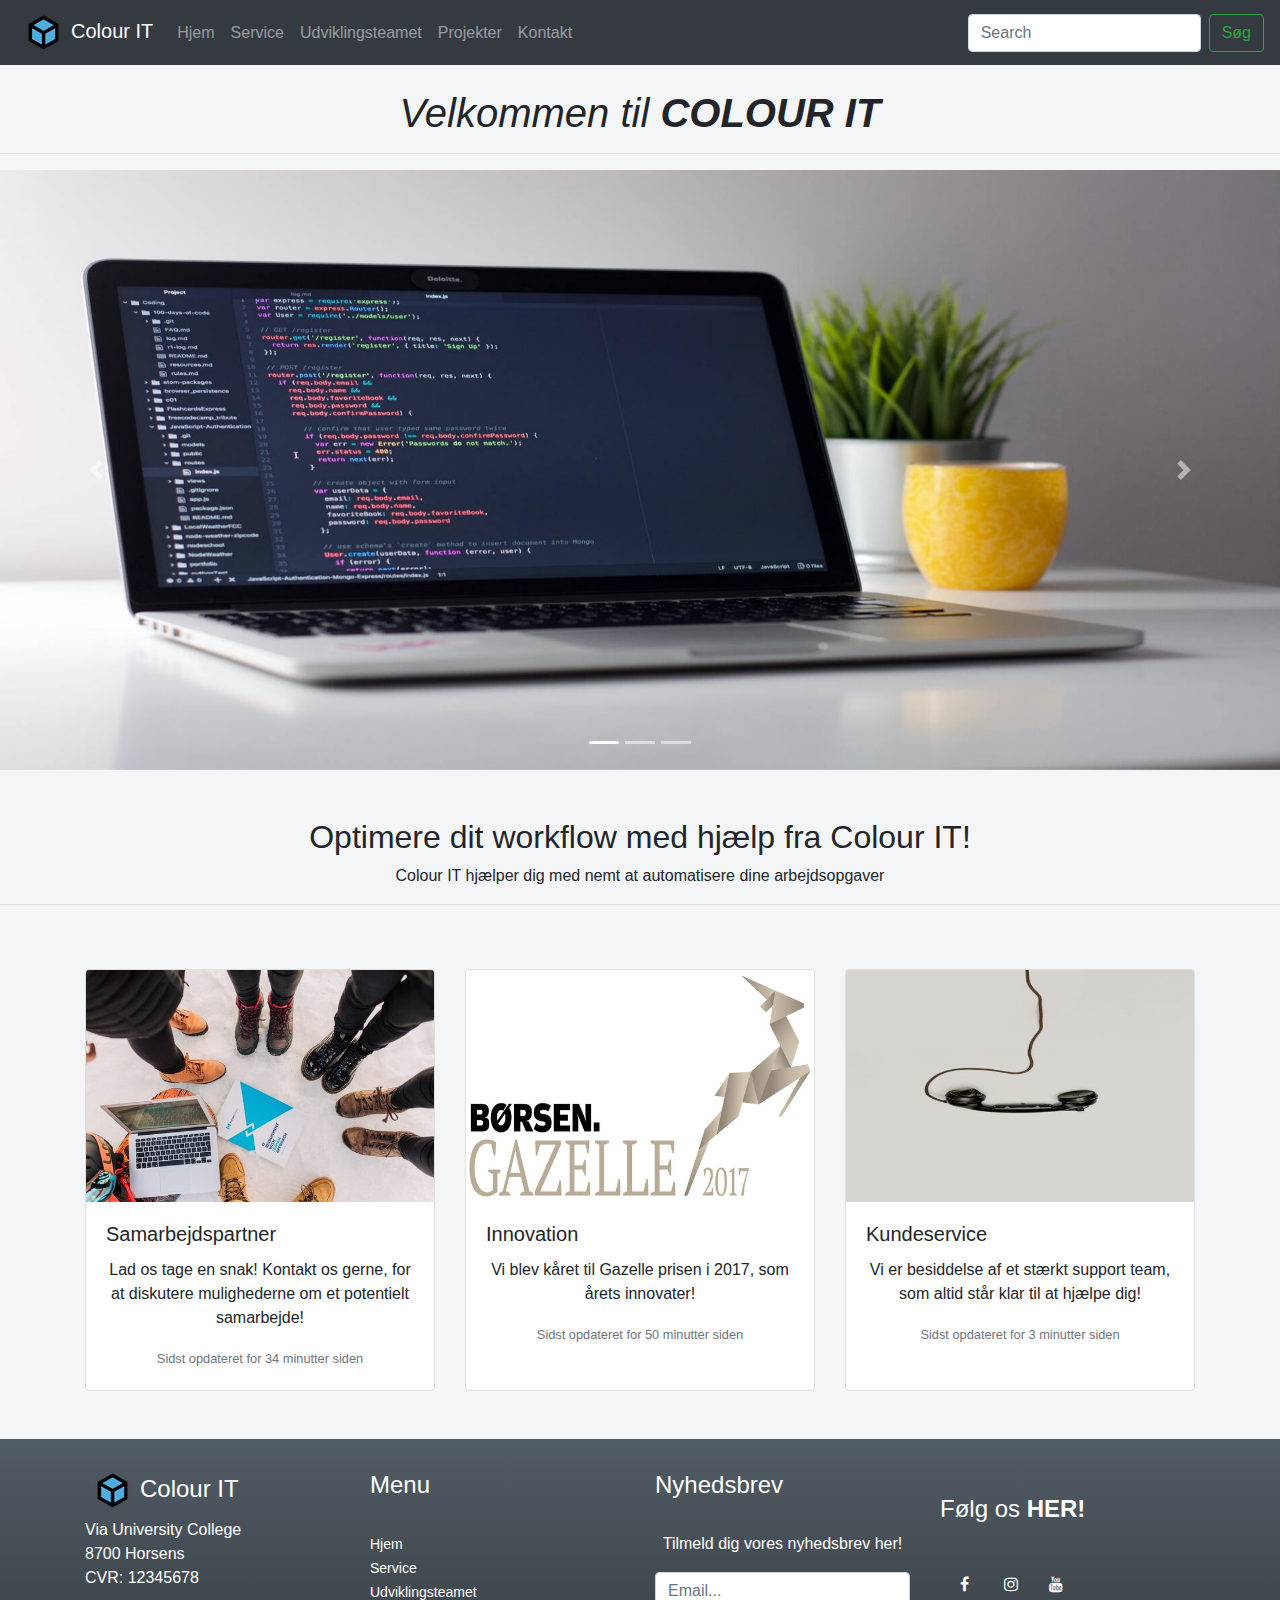
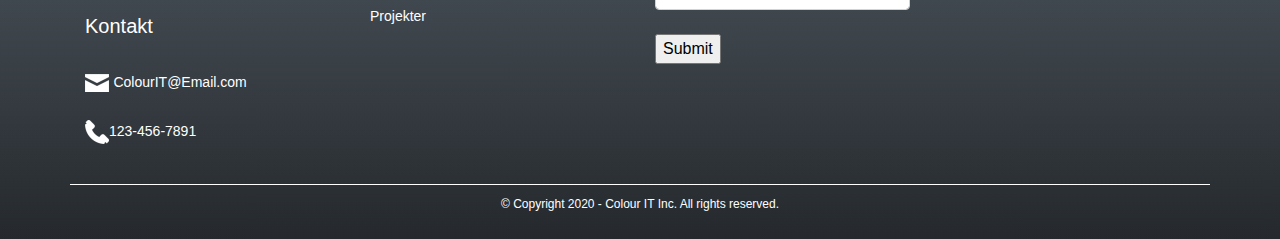
<file: color it hjemmeside/Semestertest/index.html>
<!DOCTYPE html>
<html lang="en">

<head>
	<title>Colour IT</title>
	<meta charset="utf-8">
	<meta name="viewport" content="width=device-width, initial-scale=1">
	<link rel="stylesheet" href="https://maxcdn.bootstrapcdn.com/bootstrap/4.5.2/css/bootstrap.min.css">
	<script src="https://ajax.googleapis.com/ajax/libs/jquery/3.5.1/jquery.min.js">
	</script>
	<script src="https://cdnjs.cloudflare.com/ajax/libs/popper.js/1.16.0/umd/popper.min.js">
	</script>
	<script src="https://maxcdn.bootstrapcdn.com/bootstrap/4.5.2/js/bootstrap.min.js">
	</script>
	<link href="css/style.css" type="text/css" rel="stylesheet">
	<script src="js/script.js">
	</script>
</head>

<body>
	<!-- Lennart: Dette er vores navigationsbar, samt en funktion, som gør at vores navbar collapser ved trykket på en knap, således at den er responsive ved en mindre skærm visning -->
	<nav class="navbar navbar-expand-md sticky-top bg-dark navbar-dark">
		<a class="navbar-brand" href="index.html">
      <!-- Lennart: Vores logo -->
			<img src="images/Logo1.png" alt="logo">Colour IT</a>
      	<!-- Lennart: Dette er vores toggle, den har den funktion at  collapse vores navigationsbar når der bliver trykket på den og gør at den bliver responsive ved en mindre skærm visning -->
         <button class="navbar-toggler" type="button" data-toggle="collapse" data-target="#navbarSupportedContent" aria-controls="navbarSupportedContent" aria-expanded="false" aria-label="Toggle navigation">
         <span class="navbar-toggler-icon"></span>
         </button>
         <div class="collapse navbar-collapse" id="navbarSupportedContent">
            <ul class="navbar-nav mr-auto">
               <li class="nav-item">
                  <a class="nav-link" href="index.html">Hjem</a>
               </li>
               <li class="nav-item">
                  <a class="nav-link" href="Service.html">Service</a>
               </li>
               <li class="nav-item">
                  <a class="nav-link" href="Udviklingsteamet.html">Udviklingsteamet</a>
               </li>
               <li class="nav-item">
                  <a class="nav-link" href="Projekter.html">Projekter</a>
               </li>
               <li class="nav-item">
                  <a class="nav-link" href="Kontakt.html">Kontakt</a>
               </li>
            </ul>
            <!-- Lennart: her er vores søgningsbar -->
            <form class="form-inline my-2 my-lg-0">
               <input class="form-control mr-sm-2" type="search" placeholder="Search" aria-label="Search">
               <button class="btn btn-outline-success my-2 my-sm-0" type="submit">Søg</button>
            </form>
         </div>
      </nav>
      <!-- Lennart: her tilføjes vores h1 titel og en underlinje "hr". em gør teksten kursiv. -->
      <br>
      <h1><em> Velkommen til<b> COLOUR IT </b> </em> </h1>
      <hr>
      <div id="demo" class="carousel slide" data-ride="carousel">
         <!-- Lennart: Denne klasse repræsentere pilene i vores indikatorne. ul bruges til når man skal u-ordne en liste af elementer og li til listning. Der bruges class"img-fluid. til at gøre billederne responsive -->
         <ul class="carousel-indicators">
            <li data-target="#demo" data-slide-to="0" class="active"></li>
            <li data-target="#demo" data-slide-to="1"></li>
            <li data-target="#demo" data-slide-to="2"></li>
         </ul>
         <div class="carousel-inner">
            <div class="carousel-item active">
               <img id="centerImage" src="images/bg3.jpg" class="img-fluid" alt="Responsive image">
            </div>
            <div class="carousel-item">
               <img id="centerImage" src="images/this3.jpg" class="img-fluid" alt="Responsive image">
            </div>
            <div class="carousel-item">
               <img id="centerImage" src="images/arisa3.jpg" class="img-fluid" alt="Responsive image">
            </div>
         </div>
         <!-- Lennart: Dette er vores venstre og højre knap -->
         <a class="carousel-control-prev" href="#demo" data-slide="prev">
         <span class="carousel-control-prev-icon"></span>
         </a>
         <a class="carousel-control-next" href="#demo" data-slide="next">
         <span class="carousel-control-next-icon"></span>
         </a>
      </div>
      <br><br>
      <!-- Lennart: her bruges en h2 titel, og p (paragraph) til vores tekst -->
      <h2>Optimere dit workflow med hjælp fra Colour IT!</h2>
      <p>Colour IT hjælper dig med nemt at  
         automatisere dine arbejdsopgaver
      </p>
      <hr>
      <br>
      <br>
      <!-- Lennart: vores container card for info ved brug af vores bootstrap fil. her bliver img class brugt, til at finde vores img mappe og billedet, som skal anvendes i klassen -->
      <div class="container">
         <div class="card-deck">
            <div class="card">
               <img class="card-img-top" src="images/team.jpg" alt="Card image cap">
               <div class="card-body">
                  <h5 class="card-title">Samarbejdspartner </h5>
                  <p class="card-text">Lad os tage en snak! Kontakt os gerne, for at diskutere mulighederne om et potentielt samarbejde!</p>
                  <p class="card-text"><small class="text-muted">Sidst opdateret for 34 minutter siden</small></p>
               </div>
            </div>
            <div class="card">
               <img class="card-img-top" src="images/gazelle.jpg" alt="Card image cap">
               <div class="card-body">
                  <h5 class="card-title">Innovation</h5>
                  <p class="card-text">Vi blev kåret til Gazelle prisen i 2017, som årets innovater! </p>
                  <p class="card-text"><small class="text-muted">Sidst opdateret for 50 minutter siden</small></p>
               </div>
            </div>
            <div class="card">
               <img class="card-img-top" src="images/support.jpg" alt="Card image cap">
               <div class="card-body">
                  <h5 class="card-title">Kundeservice</h5>
                  <p class="card-text">Vi er besiddelse af et stærkt support team, som altid står klar til at hjælpe dig!
                  </p>
                  <p class="card-text"><small class="text-muted">Sidst opdateret for 3 minutter siden</small></p>
               </div>
            </div>
         </div>
      </div>
      <br>
      <br>
      <!-- Lennart: Vores footer. Vha. af vores classer, bliver de kaldt i vores bootstrap fil og style.css -->
      <footer class="mainfooter">
         <div class="footer-middle">
            <div class="container">
               <div class="row">
                  <div class="col-md-3 col-sm-6">
                     <!--Lennart: Her er vores første colmumn. mailto: trigger dig til mail. og tel: trigger dig til opkald. &nbsp; bruges til at lave et tomt felt. -->
                     <div class="footer-pad">
                        <h4><img src="images/Logo1.png" alt="">Colour IT</h4>
                        <ul class="list-unstyled">
                           <li>Via University College</li>
                           <li>8700 Horsens</li>
                           <li>CVR: 12345678</li>
                           <li>&nbsp;</li>
                           <li><h5>Kontakt</h5></li>
                           <li>&nbsp;</li>
                           <li>
                              <img src="images/mail.png" alt="mail"> <a href="mailto:ColourIT@Email.com">ColourIT@Email.com</a>
                           </li>
                           <li>&nbsp;</li>
                           <li>
                              <img src="images/phone-24.png" alt="phone"><a href="tel:123-456-7891">123-456-7891</a>
                           </li>
                           <li>&nbsp;</li>
                        </ul>
                     </div>
                  </div>
                  <div class="col-md-3 col-sm-6">
                     <!--Lennart: Her er vores colmumn 2, href, bruges til at linke til vores sider-->
                     <div class="footer-pad">
                        <h4>Menu</h4>
                        <br>
                        <ul class="list-unstyled">
                           <li><a href="index.html">Hjem</a></li>
                           <li><a href="Service.html">Service</a></li>
                           <li><a href="Udviklingsteamet.html">Udviklingsteamet</a></li>
                           <li><a href="Projekter.html">Projekter</a></li>
                        </ul>
                     </div>
                  </div>
                  <div class="col-md-3 col-sm-6">
                     <!--Lennart: Her er vores colmumn 3, her bruges en input funktion, samt en submit knap til mail-->
                     <div class="footer-pad">
                        <h4>Nyhedsbrev</h4>
                        <br>
                        <p>Tilmeld dig vores nyhedsbrev her!</p>
                        <input type="text" class="form-control" placeholder="Email...">
                        <br>
                        <input type="Submit">
                        <br>
                     </div>
                  </div>
                  <!--Lennart: Her er vores colmumn 4, hvor vi benytter os af button class, som bliver anvendt vha. bootstrap. -->
                  <div class="col-md-3">
                    <br>
                     <h4>Følg os <strong>HER!</strong></h4>
                     <!--Abdullahi: Her har vi linket vores sociale medier . -->
                     <br>
                           <link rel="stylesheet" href="https://cdnjs.cloudflare.com/ajax/libs/font-awesome/4.7.0/css/font-awesome.min.css">
                           <a href="https://www.facebook.com/" class="fa fa-facebook"></a>
                          <a href="https://www.instagram.com/" class="fa fa-instagram"></a>
                          <a href="http://www.youtube.com/" class="fa fa-youtube"></a>
               </div>
               </div>
               <!--Lennart: &copy bruges til at lave et c icon.  -->
               <div class="row">
                  <div class="col-md-12 copy">
                     <p class="text-center">&copy; Copyright 2020 - Colour IT Inc.  All rights reserved.</p>
                  </div>
            </div>
         </div>
         </div>
      </footer>
   </body>
</html>
</file>
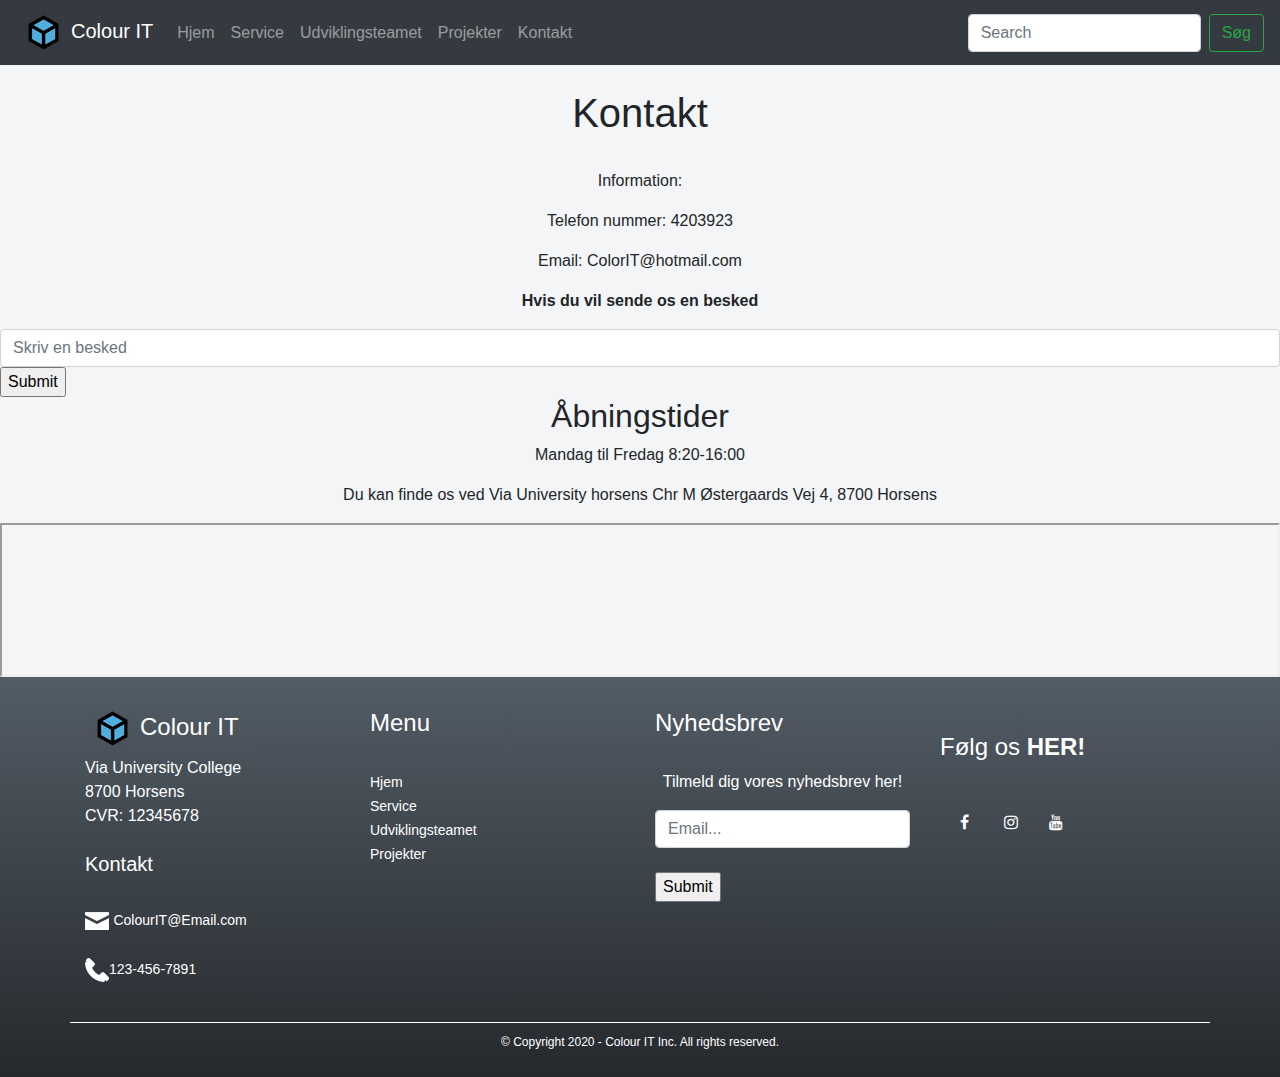
<file: color it hjemmeside/Semestertest/Kontakt.html>
<!DOCTYPE html>
<html lang="en">

<head>
	<title>Kontakt os</title>
	<meta charset="utf-8">
	<meta name="viewport" content="width=device-width, initial-scale=1">
	<link rel="stylesheet" href="https://maxcdn.bootstrapcdn.com/bootstrap/4.5.2/css/bootstrap.min.css">
	<script src="https://ajax.googleapis.com/ajax/libs/jquery/3.5.1/jquery.min.js">

	</script>
	<script src="https://cdnjs.cloudflare.com/ajax/libs/popper.js/1.16.0/umd/popper.min.js">

	</script>
	<script src="https://maxcdn.bootstrapcdn.com/bootstrap/4.5.2/js/bootstrap.min.js">

	</script>
	<link href="css/style.css" type="text/css" rel="stylesheet">
	<script  src="js/script.js">

	</script>
</head>

<body>
	<!-- Lennart: Dette er vores navigationsbar, samt en funktion, som gør at vores navbar collapser ved trykket på en knap, således at den er responsive ved en mindre skærm visning -->
	<nav class="navbar navbar-expand-md sticky-top bg-dark navbar-dark">
		<a class="navbar-brand" href="index.html">
      <!-- Lennart: Vores logo -->
			<img src="images/Logo1.png" alt="logo">Colour IT</a>
      	<!-- Lennart: Dette er vores toggle, den har den funktion at  collapse vores navigationsbar når der bliver trykket på den og gør at den bliver responsive ved en mindre skærm visning -->
         <button class="navbar-toggler" type="button" data-toggle="collapse" data-target="#navbarSupportedContent" aria-controls="navbarSupportedContent" aria-expanded="false" aria-label="Toggle navigation">
         <span class="navbar-toggler-icon"></span>
         </button>
         <div class="collapse navbar-collapse" id="navbarSupportedContent">
            <ul class="navbar-nav mr-auto">
               <li class="nav-item">
                  <a class="nav-link" href="index.html">Hjem</a>
               </li>
               <li class="nav-item">
                  <a class="nav-link" href="Service.html">Service</a>
               </li>
               <li class="nav-item">
                  <a class="nav-link" href="Udviklingsteamet.html">Udviklingsteamet</a>
               </li>
               <li class="nav-item">
                  <a class="nav-link" href="Projekter.html">Projekter</a>
               </li>
               <li class="nav-item">
                  <a class="nav-link" href="Kontakt.html">Kontakt</a>
               </li>
            </ul>
            <!-- Lennart: her er vores søgningsbar -->
            <form class="form-inline my-2 my-lg-0">
               <input class="form-control mr-sm-2" type="search" placeholder="Search" aria-label="Search">
               <button class="btn btn-outline-success my-2 my-sm-0" type="submit">Søg</button>
            </form>
         </div>
      </nav>
    <br>

<!--Amar: her har vi noget information om ColorIT, samt en måde at sende en besked på.-->
<h1> Kontakt </h1>
<br>

<p class="text-md-center"> Information:</p>
<p > Telefon nummer: 4203923</p>
<p> Email: ColorIT@hotmail.com</p>

<p class="font-weight-bold"> Hvis du vil sende os en besked</p>
<input type="text" class="form-control" placeholder="Skriv en besked">
<input type="Submit">

<h2> Åbningstider</h2>

<p> Mandag til Fredag 8:20-16:00</p>

  <p> Du kan finde os ved Via University horsens
Chr M Østergaards Vej 4, 8700 Horsens</p>
<!-- Mark Her har vi en iframe class som giver os et kort over Horsens, der er et link til Google maps, så det er interaktivt-->
  <iframe class="embed-responsive embed-responsive-4by3" src="https://www.google.com/maps/embed?pb=!1m18!1m12!1m3!1d2238.4810738863835!2d9.883991216131454!3d55.87166929028515!2m3!1f0!2f0!3f0!3m2!1i1024!2i768!4f13.1!3m3!1m2!1s0x464c63be87e17d19%3A0xa65113d28ba174ba!2sVIA%20University%20Campus%20Horsens!5e0!3m2!1sen!2sdk!4v1601752213111!5m2!1sen!2sdk"></iframe>

      <!-- Lennart: Vores footer. Vha. af vores classer, bliver de kaldt i vores bootstrap fil og style.css -->
      <footer class="mainfooter">
         <div class="footer-middle">
            <div class="container">
               <div class="row">
                  <div class="col-md-3 col-sm-6">
                     <!--Lennart: Her er vores første colmumn. mailto: trigger dig til mail. og tel: trigger dig til opkald. &nbsp; bruges til at lave et tomt felt. -->
                     <div class="footer-pad">
                        <h4><img src="images/Logo1.png" alt="">Colour IT</h4>
                        <ul class="list-unstyled">
                           <li>Via University College</li>
                           <li>8700 Horsens</li>
                           <li>CVR: 12345678</li>
                           <li>&nbsp;</li>
                           <li><h5>Kontakt</h5></li>
                           <li>&nbsp;</li>
                           <li>
                              <img src="images/mail.png" alt="mail"> <a href="mailto:ColourIT@Email.com">ColourIT@Email.com</a>
                           </li>
                           <li>&nbsp;</li>
                           <li>
                              <img src="images/phone-24.png" alt="phone"><a href="tel:123-456-7891">123-456-7891</a>
                           </li>
                           <li>&nbsp;</li>
                        </ul>
                     </div>
                  </div>
                  <div class="col-md-3 col-sm-6">
                     <!--Lennart: Her er vores colmumn 2, href, bruges til at linke til vores sider-->
                     <div class="footer-pad">
                        <h4>Menu</h4>
                        <br>
                        <ul class="list-unstyled">
                           <li><a href="index.html">Hjem</a></li>
                           <li><a href="Service.html">Service</a></li>
                           <li><a href="Udviklingsteamet.html">Udviklingsteamet</a></li>
                           <li><a href="Projekter.html">Projekter</a></li>
                        </ul>
                     </div>
                  </div>
                  <div class="col-md-3 col-sm-6">
                     <!--Lennart: Her er vores colmumn 3, her bruges en input funktion, samt en submit knap til mail-->
                     <div class="footer-pad">
                        <h4>Nyhedsbrev</h4>
                        <br>
                        <p>Tilmeld dig vores nyhedsbrev her!</p>
                        <input type="text" class="form-control" placeholder="Email...">
                        <br>
                        <input type="Submit">
                        <br>
                     </div>
                  </div>
                  <!--Lennart: Her er vores colmumn 4, hvor vi benytter os af button class, som bliver anvendt vha. bootstrap. -->
                  <div class="col-md-3">
                    <br>
                     <h4>Følg os <strong>HER!</strong></h4>
                     <!--Abdullahi: Her har vi linket vores sociale medier . -->
                     <br>
                           <link rel="stylesheet" href="https://cdnjs.cloudflare.com/ajax/libs/font-awesome/4.7.0/css/font-awesome.min.css">
                           <a href="https://www.facebook.com/" class="fa fa-facebook"></a>
                          <a href="https://www.instagram.com/" class="fa fa-instagram"></a>
                          <a href="http://www.youtube.com/" class="fa fa-youtube"></a>
               </div>
               </div>
               <!--Lennart: &copy bruges til at lave et c icon.  -->
               <div class="row">
                  <div class="col-md-12 copy">
                     <p class="text-center">&copy; Copyright 2020 - Colour IT Inc.  All rights reserved.</p>
                  </div>
            </div>
         </div>
         </div>
      </footer>
   </body>
</html>
</file>
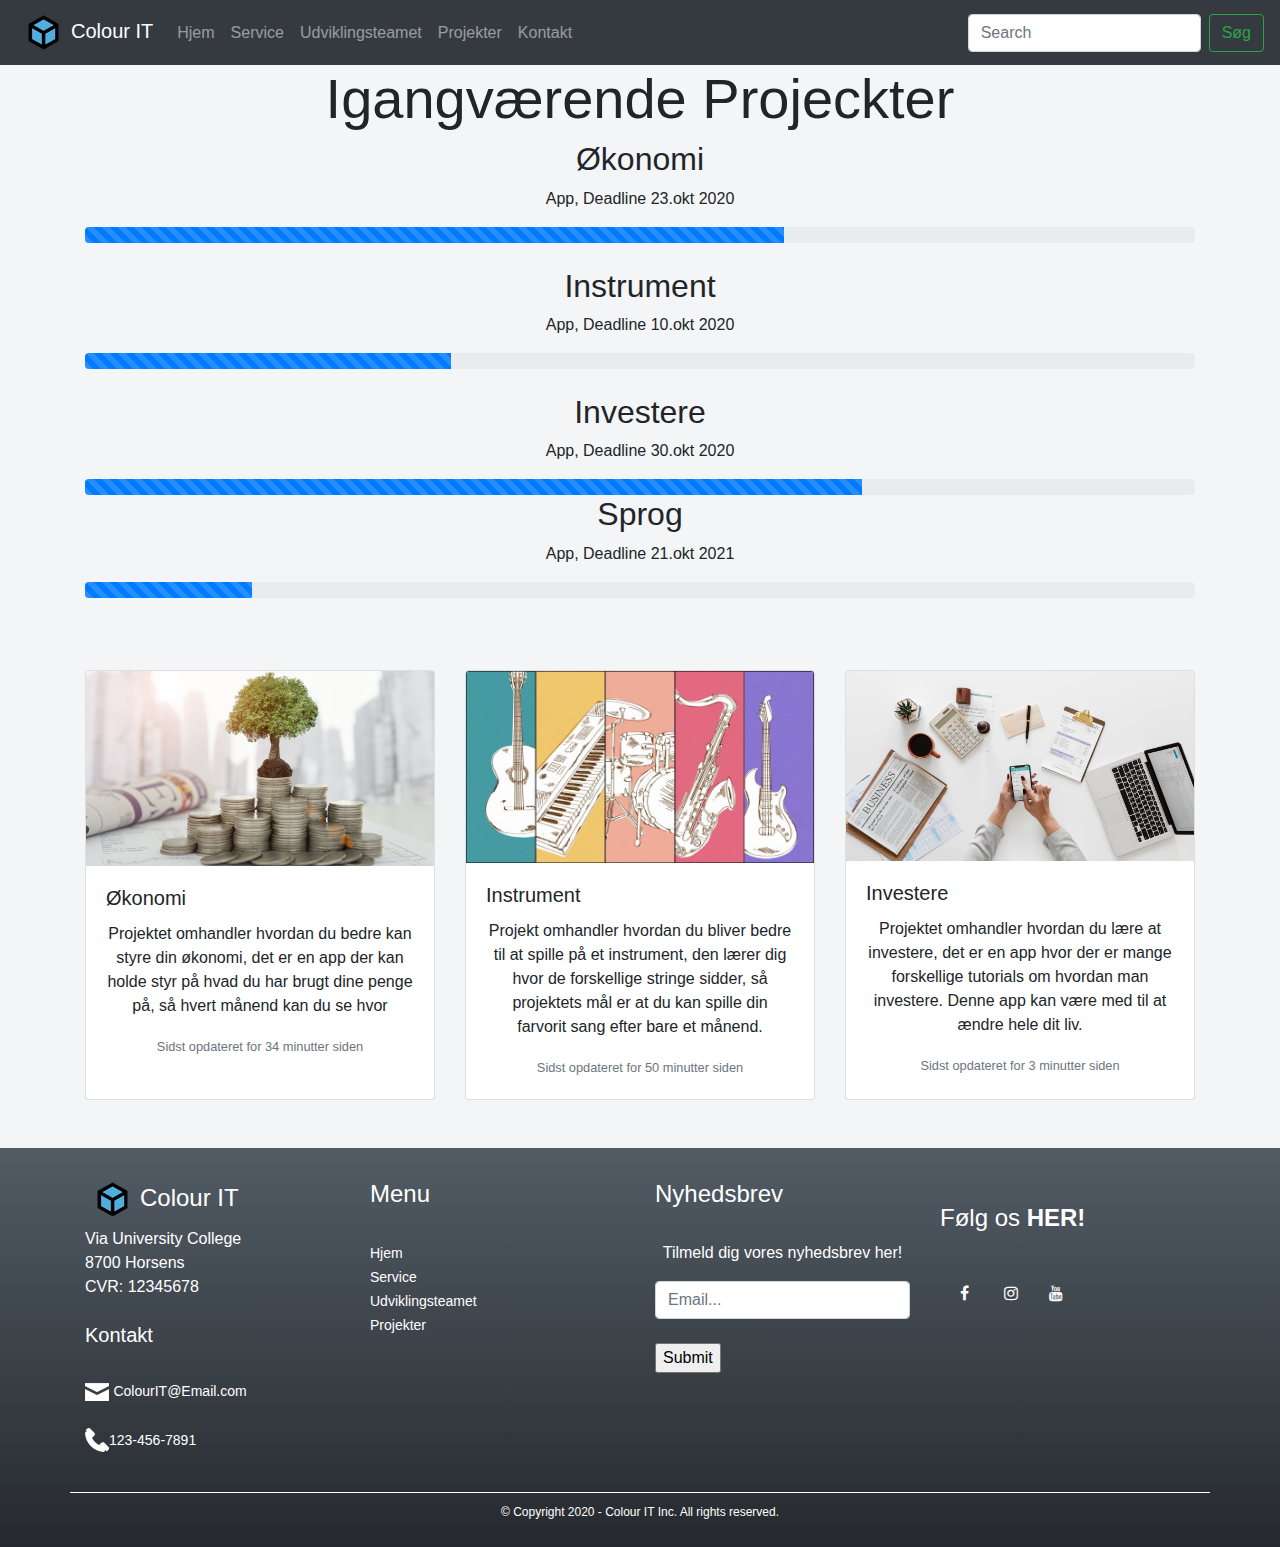
<file: color it hjemmeside/Semestertest/Projekter.html>
<!DOCTYPE html>
<html lang="en">

<head>
	<title>Colour IT</title>
	<meta charset="utf-8">
	<meta name="viewport" content="width=device-width, initial-scale=1">
	<link rel="stylesheet" href="https://maxcdn.bootstrapcdn.com/bootstrap/4.5.2/css/bootstrap.min.css">
	<script src="https://ajax.googleapis.com/ajax/libs/jquery/3.5.1/jquery.min.js">

	</script>
	<script src="https://cdnjs.cloudflare.com/ajax/libs/popper.js/1.16.0/umd/popper.min.js">

	</script>
	<script src="https://maxcdn.bootstrapcdn.com/bootstrap/4.5.2/js/bootstrap.min.js">

	</script>
	<link href="css/style.css" type="text/css" rel="stylesheet">
	<script src="js/script.js">

	</script>

</head>

<body>
	<!-- Lennart: Dette er vores navigationsbar, samt en funktion, som gør at vores navbar collapser ved trykket på en knap, således at den er responsive ved en mindre skærm visning -->
	<nav class="navbar navbar-expand-md sticky-top bg-dark navbar-dark">
		<a class="navbar-brand" href="index.html">
      <!-- Lennart: Vores logo -->
			<img src="images/Logo1.png" alt="logo">Colour IT</a>
      	<!-- Lennart: Dette er vores toggle, den har den funktion at  collapse vores navigationsbar når der bliver trykket på den og gør at den bliver responsive ved en mindre skærm visning -->
         <button class="navbar-toggler" type="button" data-toggle="collapse" data-target="#navbarSupportedContent" aria-controls="navbarSupportedContent" aria-expanded="false" aria-label="Toggle navigation">
         <span class="navbar-toggler-icon"></span>
         </button>
         <div class="collapse navbar-collapse" id="navbarSupportedContent">
            <ul class="navbar-nav mr-auto">
               <li class="nav-item">
                  <a class="nav-link" href="index.html">Hjem</a>
               </li>
               <li class="nav-item">
                  <a class="nav-link" href="Service.html">Service</a>
               </li>
               <li class="nav-item">
                  <a class="nav-link" href="Udviklingsteamet.html">Udviklingsteamet</a>
               </li>
               <li class="nav-item">
                  <a class="nav-link" href="Projekter.html">Projekter</a>
               </li>
               <li class="nav-item">
                  <a class="nav-link" href="Kontakt.html">Kontakt</a>
               </li>
            </ul>
            <!-- Lennart: her er vores søgningsbar -->
            <form class="form-inline my-2 my-lg-0">
               <input class="form-control mr-sm-2" type="search" placeholder="Search" aria-label="Search">
               <button class="btn btn-outline-success my-2 my-sm-0" type="submit">Søg</button>
            </form>
         </div>
      </nav>

<!-- Abdullahi: her har vi lavet en progressbar hvor man ville kunne se hvor langt vi er nået med vores projekter -->
<div class="container">
  <h1 class="display-4"> Igangværende Projeckter </h1>
      </div>
      
<div class="container">
  <h2>Økonomi</h2>
  <p>App, Deadline 23.okt 2020 </p> 
  <div class="progress">
    <div class="progress-bar progress-bar-striped progress-bar-animated" style="width:63%"></div>
  </div>
</div>
<br>
<div class="container">
  <h2>Instrument</h2>
  <p>App, Deadline 10.okt 2020 </p> 
  <div class="progress">
    <div class="progress-bar progress-bar-striped progress-bar-animated" style="width:33%"></div>
  </div>
</div>
<br>
<div class="container">
  <h2>Investere</h2>
  <p>App, Deadline 30.okt 2020 </p> 
  <div class="progress">
    <div class="progress-bar progress-bar-striped progress-bar-animated" style="width:70%"></div>
  </div>
</div>
<div class="container">
  <h2>Sprog</h2>
  <p>App, Deadline 21.okt 2021 </p> 
  <div class="progress">
    <div class="progress-bar progress-bar-striped progress-bar-animated" style="width:15%"></div>
  </div>
</div>
<br>

    </div>
</div> 
      <br>
      <br>
     
     <!-- Abdullahi: her har vi lavet en container card hvor man ville kunne læse om projekterne -->
      <div class="container">
         <div class="card-deck">
            <div class="card">
               <img class="card-img-top" src="images/økonomi1.jpg" alt="Card image cap">
               <div class="card-body">
                  <h5 class="card-title">Økonomi </h5>
                  <p class="card-text">Projektet omhandler hvordan du bedre kan styre din økonomi, det er en app der kan holde styr på hvad du har brugt dine penge på, så hvert månend kan du se hvor</p>
                  <p class="card-text"><small class="text-muted">Sidst opdateret for 34 minutter siden</small></p>
               </div>
            </div>
            <div class="card">
               <img class="card-img-top" src="images/instrument.jpg" alt="Card image cap">
               <div class="card-body">
                  <h5 class="card-title">Instrument</h5>
                  <p class="card-text">Projekt omhandler hvordan du bliver bedre til at spille på et instrument, den lærer dig hvor de forskellige stringe sidder, så projektets mål er at du kan spille din farvorit sang efter bare et månend. </p>
                  <p class="card-text"><small class="text-muted">Sidst opdateret for 50 minutter siden</small></p>
               </div>
            </div>
            <div class="card">
               <img class="card-img-top" src="images/investere.jpeg" alt="Card image cap">
               <div class="card-body">
                  <h5 class="card-title">Investere</h5>
                  <p class="card-text">Projektet omhandler hvordan du lære at investere, det er en app hvor der er mange forskellige tutorials om hvordan man investere. Denne app kan være med til at ændre hele dit liv.
                  </p>
                  <p class="card-text"><small class="text-muted">Sidst opdateret for 3 minutter siden</small></p>
               </div>
            </div>
         </div>
      </div>
      <br>
      <br>
      
       <!-- Lennart: Vores footer. Vha. af vores classer, bliver de kaldt i vores bootstrap fil og style.css -->
      <footer class="mainfooter">
         <div class="footer-middle">
            <div class="container">
               <div class="row">
                  <div class="col-md-3 col-sm-6">
                     <!--Lennart: Her er vores første colmumn. mailto: trigger dig til mail. og tel: trigger dig til opkald. &nbsp; bruges til at lave et tomt felt. -->
                     <div class="footer-pad">
                        <h4><img src="images/Logo1.png" alt="">Colour IT</h4>
                        <ul class="list-unstyled">
                           <li>Via University College</li>
                           <li>8700 Horsens</li>
                           <li>CVR: 12345678</li>
                           <li>&nbsp;</li>
                           <li><h5>Kontakt</h5></li>
                           <li>&nbsp;</li>
                           <li>
                              <img src="images/mail.png" alt="mail"> <a href="mailto:ColourIT@Email.com">ColourIT@Email.com</a>
                           </li>
                           <li>&nbsp;</li>
                           <li>
                              <img src="images/phone-24.png" alt="phone"><a href="tel:123-456-7891">123-456-7891</a>
                           </li>
                           <li>&nbsp;</li>
                        </ul>
                     </div>
                  </div>
                  <div class="col-md-3 col-sm-6">
                     <!--Lennart: Her er vores colmumn 2, href, bruges til at linke til vores sider-->
                     <div class="footer-pad">
                        <h4>Menu</h4>
                        <br>
                        <ul class="list-unstyled">
                           <li><a href="index.html">Hjem</a></li>
                           <li><a href="Service.html">Service</a></li>
                           <li><a href="Udviklingsteamet.html">Udviklingsteamet</a></li>
                           <li><a href="Projekter.html">Projekter</a></li>
                        </ul>
                     </div>
                  </div>
                  <div class="col-md-3 col-sm-6">
                     <!--Lennart: Her er vores colmumn 3, her bruges en input funktion, samt en submit knap til mail-->
                     <div class="footer-pad">
                        <h4>Nyhedsbrev</h4>
                        <br>
                        <p>Tilmeld dig vores nyhedsbrev her!</p>
                        <input type="text" class="form-control" placeholder="Email...">
                        <br>
                        <input type="Submit">
                        <br>
                     </div>
                  </div>
                  <!--Lennart: Her er vores colmumn 4, hvor vi benytter os af button class, som bliver anvendt vha. bootstrap. -->
                  <div class="col-md-3">
                    <br>
                     <h4>Følg os <strong>HER!</strong></h4>
                     <!--Abdullahi: Her har vi linket vores sociale medier . -->
                     <br>
                           <link rel="stylesheet" href="https://cdnjs.cloudflare.com/ajax/libs/font-awesome/4.7.0/css/font-awesome.min.css">
                           <a href="https://www.facebook.com/" class="fa fa-facebook"></a>
                          <a href="https://www.instagram.com/" class="fa fa-instagram"></a>
                          <a href="http://www.youtube.com/" class="fa fa-youtube"></a>
               </div>
               </div>
               <!--Lennart: &copy bruges til at lave et c icon.  -->
               <div class="row">
                  <div class="col-md-12 copy">
                     <p class="text-center">&copy; Copyright 2020 - Colour IT Inc.  All rights reserved.</p>
                  </div>
            </div>
         </div>
         </div>
      </footer>
   </body>
</html>
</file>
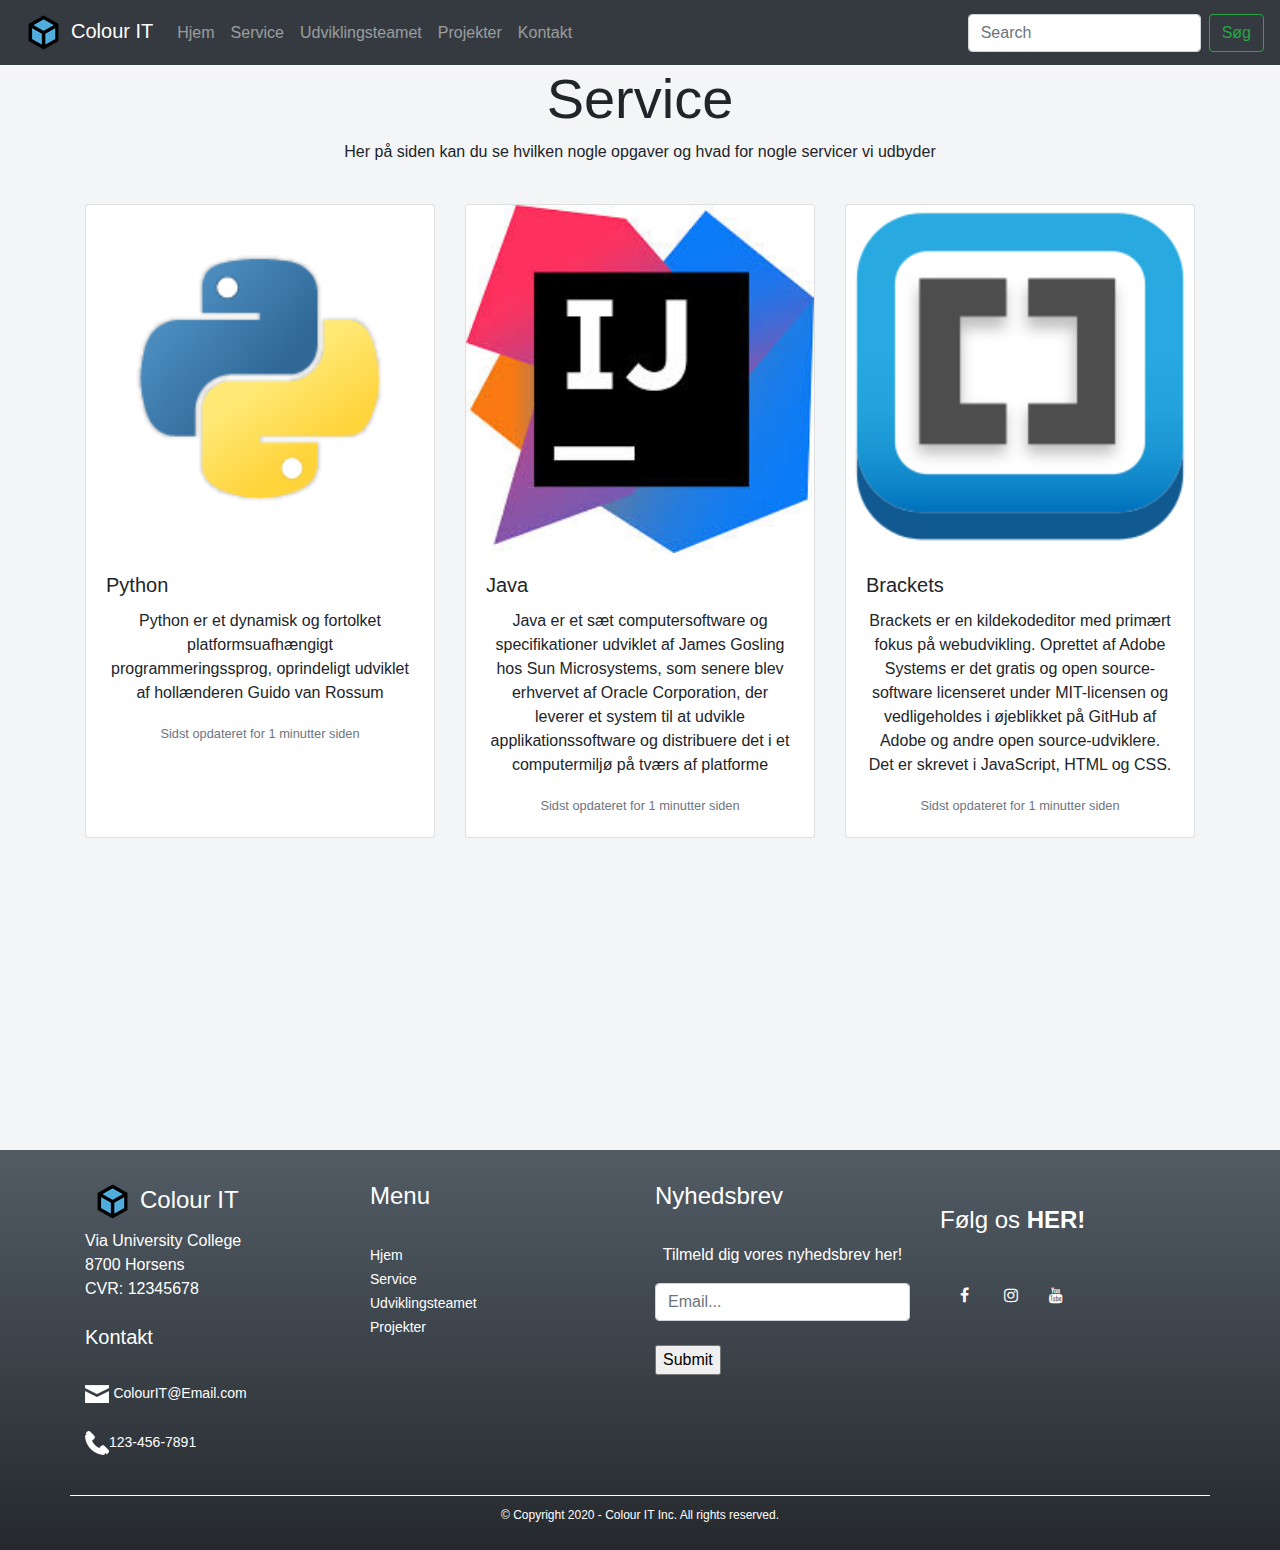
<file: color it hjemmeside/Semestertest/Service.html>
<!DOCTYPE html>
<html lang="en">

<head>
	<title>Service</title>
	<meta charset="utf-8">
	<meta name="viewport" content="width=device-width, initial-scale=1">
	<link rel="stylesheet" href="https://maxcdn.bootstrapcdn.com/bootstrap/4.5.2/css/bootstrap.min.css">
	<script src="https://ajax.googleapis.com/ajax/libs/jquery/3.5.1/jquery.min.js">
	</script>
	<script src="https://cdnjs.cloudflare.com/ajax/libs/popper.js/1.16.0/umd/popper.min.js">
	</script>
	<script src="https://maxcdn.bootstrapcdn.com/bootstrap/4.5.2/js/bootstrap.min.js">
	</script>
	<link href="css/style.css" type="text/css" rel="stylesheet">
	<script  src="js/script.js">
	</script>
</head>

<body>
	<!-- Lennart: Dette er vores navigationsbar, samt en funktion, som gør at vores navbar collapser ved trykket på en knap, således at den er responsive ved en mindre skærm visning -->
	<nav class="navbar navbar-expand-md sticky-top bg-dark navbar-dark">
		<a class="navbar-brand" href="index.html">
      <!-- Lennart: Vores logo -->
			<img src="images/Logo1.png" alt="logo">Colour IT</a>
      	<!-- Lennart: Dette er vores toggle, den har den funktion at  collapse vores navigationsbar når der bliver trykket på den og gør at den bliver responsive ved en mindre skærm visning -->
         <button class="navbar-toggler" type="button" data-toggle="collapse" data-target="#navbarSupportedContent" aria-controls="navbarSupportedContent" aria-expanded="false" aria-label="Toggle navigation">
         <span class="navbar-toggler-icon"></span>
         </button>
         <div class="collapse navbar-collapse" id="navbarSupportedContent">
            <ul class="navbar-nav mr-auto">
               <li class="nav-item">
                  <a class="nav-link" href="index.html">Hjem</a>
               </li>
               <li class="nav-item">
                  <a class="nav-link" href="Service.html">Service</a>
               </li>
               <li class="nav-item">
                  <a class="nav-link" href="Udviklingsteamet.html">Udviklingsteamet</a>
               </li>
               <li class="nav-item">
                  <a class="nav-link" href="Projekter.html">Projekter</a>
               </li>
               <li class="nav-item">
                  <a class="nav-link" href="Kontakt.html">Kontakt</a>
               </li>
            </ul>
            <!-- Lennart: her er vores søgningsbar -->
            <form class="form-inline my-2 my-lg-0">
               <input class="form-control mr-sm-2" type="search" placeholder="Search" aria-label="Search">
               <button class="btn btn-outline-success my-2 my-sm-0" type="submit">Søg</button>
            </form>
         </div>
      </nav>

<!-- Mark Her har vi Brugt Card funktionen i bootstrap så vi kan lave en overskuelig webside-->
      <div class="container">
  <h1 class="display-4">Service</h1>
  <p>Her på siden kan du se hvilken nogle opgaver og hvad for nogle servicer vi udbyder</p>
  <br>
      </div>

      <div class="container">
         <div class="card-deck">
            <div class="card">
               <img class="card-img-top" src="images/Python.png" alt="Card image cap">
               <div class="card-body">
                  <h5 class="card-title">Python </h5>
                  <p class="card-text">Python er et dynamisk og fortolket platformsuafhængigt programmeringssprog, oprindeligt udviklet af hollænderen Guido van Rossum</p>
                  <p class="card-text"><small class="text-muted">Sidst opdateret for 1 minutter siden</small></p>
               </div>
            </div>
            <div class="card">
               <img class="card-img-top" src="images/java.jpg" alt="Card image cap">
               <div class="card-body">
                  <h5 class="card-title">Java</h5>
                  <p class="card-text"> Java er et sæt computersoftware og specifikationer udviklet af James Gosling hos Sun Microsystems, som senere blev erhvervet af Oracle Corporation, der leverer et system til at udvikle applikationssoftware og distribuere det i et computermiljø på tværs af platforme</p>
                  <p class="card-text"><small class="text-muted">Sidst opdateret for 1 minutter siden</small></p>
               </div>
            </div>
            <div class="card">
               <img class="card-img-top" src="images/phone.png" alt="Card image cap">
               <div class="card-body">
                  <h5 class="card-title">Brackets</h5>
                  <p class="card-text"> Brackets er en kildekodeditor med primært fokus på webudvikling. Oprettet af Adobe Systems er det gratis og open source-software licenseret under MIT-licensen og vedligeholdes i øjeblikket på GitHub af Adobe og andre open source-udviklere. Det er skrevet i JavaScript, HTML og CSS.
                  </p>
                  <p class="card-text"><small class="text-muted">Sidst opdateret for 1 minutter siden</small></p>
               </div>
            </div>
         </div>
      </div>
     

      <br>
      <br><br><br><br><br><br><br><br><br><br><br><br>
      <!-- Lennart: Vores footer. Vha. af vores classer, bliver de kaldt i vores bootstrap fil og style.css -->
      <footer class="mainfooter">
         <div class="footer-middle">
            <div class="container">
               <div class="row">
                  <div class="col-md-3 col-sm-6">
                     <!--Lennart: Her er vores første colmumn. mailto: trigger dig til mail. og tel: trigger dig til opkald. &nbsp; bruges til at lave et tomt felt. -->
                     <div class="footer-pad">
                        <h4><img src="images/Logo1.png" alt="">Colour IT</h4>
                        <ul class="list-unstyled">
                           <li>Via University College</li>
                           <li>8700 Horsens</li>
                           <li>CVR: 12345678</li>
                           <li>&nbsp;</li>
                           <li><h5>Kontakt</h5></li>
                           <li>&nbsp;</li>
                           <li>
                              <img src="images/mail.png" alt="mail"> <a href="mailto:ColourIT@Email.com">ColourIT@Email.com</a>
                           </li>
                           <li>&nbsp;</li>
                           <li>
                              <img src="images/phone-24.png" alt="phone"><a href="tel:123-456-7891">123-456-7891</a>
                           </li>
                           <li>&nbsp;</li>
                        </ul>
                     </div>
                  </div>
                  <div class="col-md-3 col-sm-6">
                     <!--Lennart: Her er vores colmumn 2, href, bruges til at linke til vores sider-->
                     <div class="footer-pad">
                        <h4>Menu</h4>
                        <br>
                        <ul class="list-unstyled">
                           <li><a href="index.html">Hjem</a></li>
                           <li><a href="Service.html">Service</a></li>
                           <li><a href="Udviklingsteamet.html">Udviklingsteamet</a></li>
                           <li><a href="Projekter.html">Projekter</a></li>
                        </ul>
                     </div>
                  </div>
                  <div class="col-md-3 col-sm-6">
                     <!--Lennart: Her er vores colmumn 3, her bruges en input funktion, samt en submit knap til mail-->
                     <div class="footer-pad">
                        <h4>Nyhedsbrev</h4>
                        <br>
                        <p>Tilmeld dig vores nyhedsbrev her!</p>
                        <input type="text" class="form-control" placeholder="Email...">
                        <br>
                        <input type="Submit">
                        <br>
                     </div>
                  </div>
                  <!--Lennart: Her er vores colmumn 4, hvor vi benytter os af button class, som bliver anvendt vha. bootstrap. -->
                  <div class="col-md-3">
                    <br>
                     <h4>Følg os <strong>HER!</strong></h4>
                     <!--Abdullahi: Her har vi linket vores sociale medier . -->
                     <br>
                           <link rel="stylesheet" href="https://cdnjs.cloudflare.com/ajax/libs/font-awesome/4.7.0/css/font-awesome.min.css">
                           <a href="https://www.facebook.com/" class="fa fa-facebook"></a>
                          <a href="https://www.instagram.com/" class="fa fa-instagram"></a>
                          <a href="http://www.youtube.com/" class="fa fa-youtube"></a>
               </div>
               </div>
               <!--Lennart: &copy bruges til at lave et c icon.  -->
               <div class="row">
                  <div class="col-md-12 copy">
                     <p class="text-center">&copy; Copyright 2020 - Colour IT Inc.  All rights reserved.</p>
                  </div>
            </div>
         </div>
         </div>
      </footer>
   </body>
</html>
</file>
<file: color it hjemmeside/Semestertest/css/style.css>
/* Lennart: sætter baggrundsfarven */
body {
  background-color: #f4f5f6;
}

/* Lennart: denne styling bruges til at centrere vores h1,h2,p */
h1,h2,p {
  text-align: center;
}

/* Lennart: Denne styling bruges til at style vores baggrundsfarve i footeren. webkit-linear-gradient, linear-gradient, bruges til hvor gradering skal ske. Dette sker ved en start ved 180 grader, og en blandings farve af grå og sort. colour white, er farven på vores tekst. margin-top: 0, sørger for, at vores footer sidder fast på top elementet ovenover. */
footer {
  background: #25292d;
  background: -webkit-linear-gradient(180deg, #525c65, #25292d);
  background: linear-gradient(180deg, #525c65, #25292d);
  color: white;
}

/* Lennart: Denne styling sørger for, at links er farven hvid, samt størrelsen på teksten er 14 pixel. */
footer a {
  color: #fff;
  font-size: 14px;
}

/* Lennart: Denne styling sørger for, at når cursoren holdes over vores links, så bliver farven sort. Text-decoration bruges til at definere at links ikke skal have nogen decoration  */
footer a:hover {
  color:black;
  text-decoration: none;
}

/* Lennart: Denne styling sørger for, tekst størrelsen er 12 px. padding 10 px, betyder at den er padding 10px både op, højre, ned og venstre. Border-top, anvendes til at lave en smal linje på 1px ovenover. Solid betyder en ret linje. #FFFFFF er farven hvid */
.copy {
  font-size: 12px;
  padding: 10px;
  border-top: 1px solid #FFFFFF;
}

/* Lennart: Denne styling sørger for, øverst padding er 32px, og tekst farven er hvid */
.footer-middle {
  padding-top: 32px;
  color: white;

}

/* Abdullahi: Denne styling sørger for de sociale medier iconet */
.fa {
  box-sizing: inherit;
  padding: 20px;
  font-size: 30px;
  width: 30px;
  text-align: center;
  text-decoration: none;
  border-radius: 50%;
}

#centerImage{
  display: block;
  margin-left: auto;
  margin-right: auto;
  width: 100%;
}

mainfooter{

}
</file>
